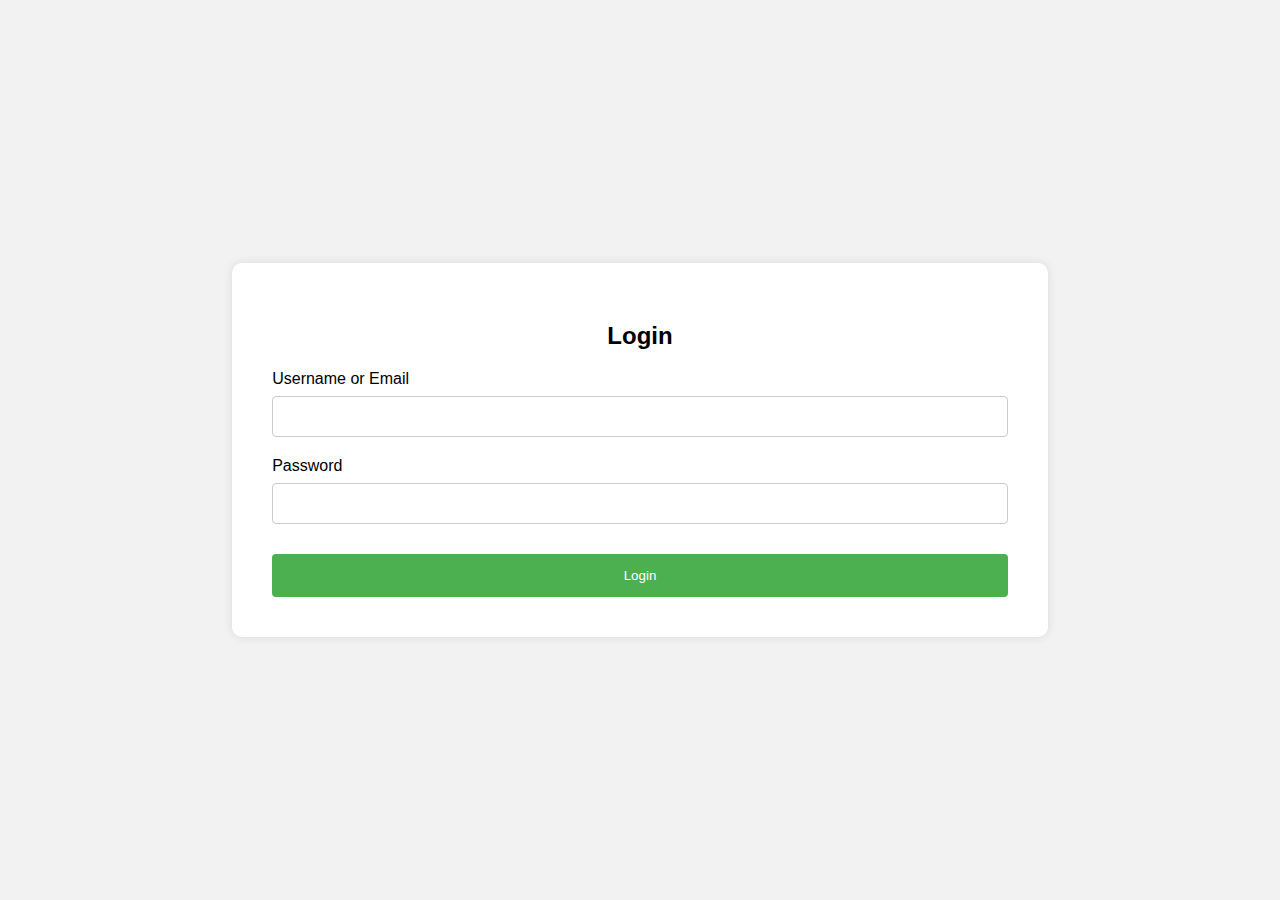
<file: src/main/resources/templates/index.html>
<!DOCTYPE html>
<html lang="en">
<head>
    <meta charset="UTF-8">
    <title>Login Page</title>
    <style>
        body {
            font-family: Arial, sans-serif;
            background-color: #f2f2f2;
            display: flex;
            justify-content: center;
            align-items: center;
            height: 100vh;
            margin: 0;
        }
        .login-container {
            background-color: white;
            padding: 40px;
            border-radius: 10px;
            box-shadow: 0 0 10px rgba(0, 0, 0, 0.1);
        }
        h2 {
            margin-bottom: 20px;
            text-align: center;
        }
        input[type="text"],
        input[type="password"] {
            width: 100%;
            padding: 12px 20px;
            margin: 8px 0 20px 0;
            display: inline-block;
            border: 1px solid #ccc;
            border-radius: 4px;
            box-sizing: border-box;
        }
        button {
            width: 100%;
            background-color: #4CAF50;
            color: white;
            padding: 14px 20px;
            margin-top: 10px;
            border: none;
            border-radius: 4px;
            cursor: pointer;
        }
        button:hover {
            background-color: #45a049;
        }
    </style>
</head>
<body>
<div class="login-container">
    <h2>Login</h2>
    <form action="/login" method="POST">
        <label for="username">Username or Email</label>
        <input type="text" id="username" name="username" required>

        <label for="password">Password</label>
        <input type="password" id="password" name="password" required>

        <button type="submit">Login</button>
    </form>
</div>
</body>
</html>
</file>
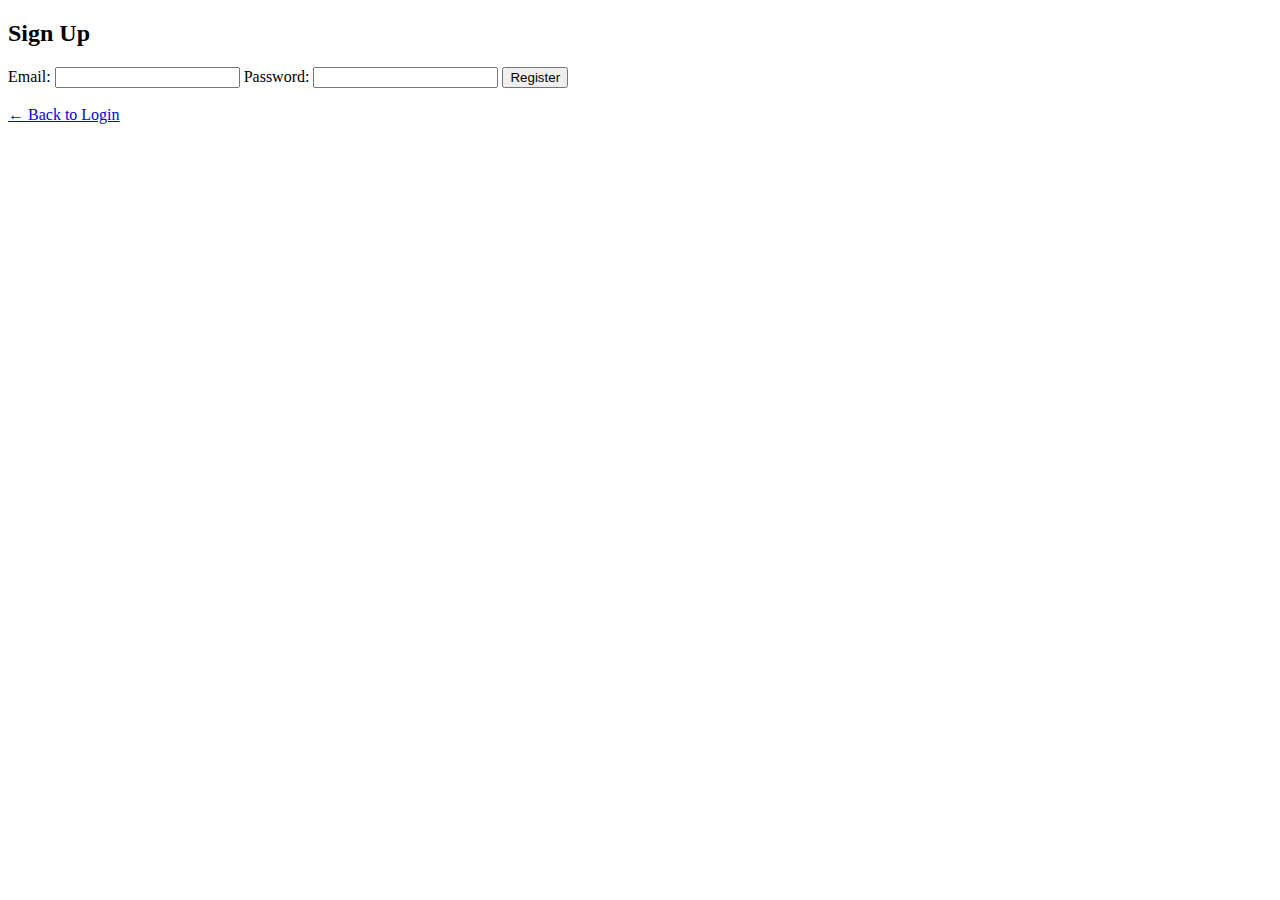
<file: src/main/resources/templates/signup.html>
<!DOCTYPE html>
<html lang="en" xmlns:th="http://www.thymeleaf.org">
<head>
  <meta charset="UTF-8">
  <title>Sign Up</title>
  <link rel="stylesheet" th:href="@{/css/admin.css}" />
</head>
<body>
<div class="form-container">
  <h2>Sign Up</h2>

  <!-- Display error messages if any -->
  <div th:if="${error}" style="color: red; margin-bottom: 10px;">
    <p th:text="${error}"></p>
  </div>

  <!-- Display success messages if any -->
  <div th:if="${success}" style="color: green; margin-bottom: 10px;">
    <p th:text="${success}"></p>
  </div>

  <form th:action="@{/signup}" th:object="${user}" method="post">
    <label for="email">Email:</label>
    <input type="email" id="email" th:field="*{email}" required />

    <label for="password">Password:</label>
    <input type="password" id="password" th:field="*{password}" required />

    <button type="submit">Register</button>
  </form>

  <br>
  <a href="/login">← Back to Login</a>
</div>
</body>
</html>
</file>
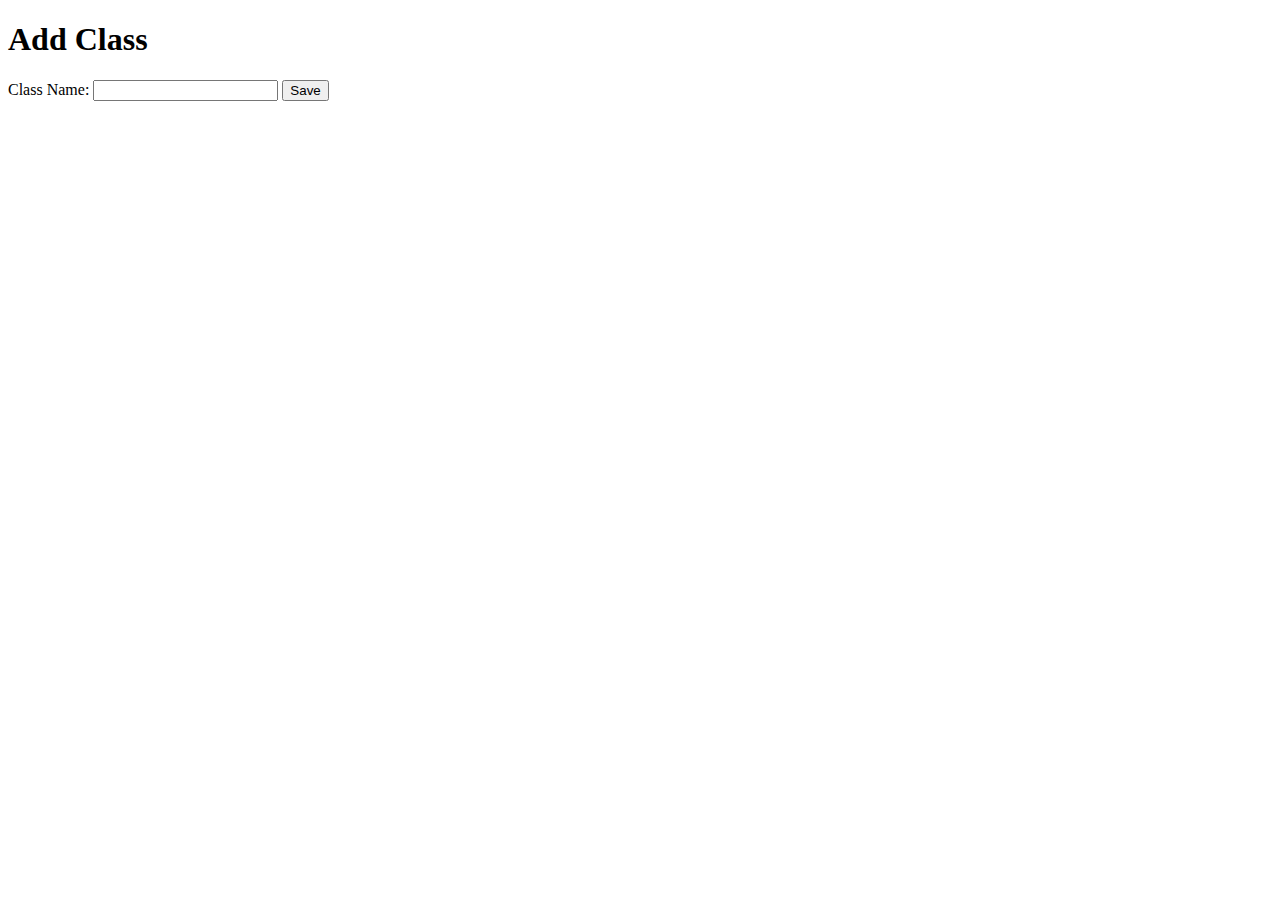
<file: src/main/resources/templates/admin/add_class.html>
<!DOCTYPE html>
<html xmlns:th="http://www.thymeleaf.org">
<head>
  <meta charset="UTF-8">
  <title>Add Class</title>
  <link rel="stylesheet" th:href="@{/css/admin.css}">
</head>
<body>
<div class="form-container">
  <h1>Add Class</h1>

  <!-- Error Message -->
  <p th:if="${errorMessage}" style="color:red;" th:text="${errorMessage}"></p>

  <form th:action="@{/admin/add-class}" th:object="${classEntity}" method="post">
    <label for="name">Class Name:</label>
    <input type="text" id="name" th:field="*{name}" required />
    <button type="submit">Save</button>
  </form>
</div>
</body>
</html>
</file>
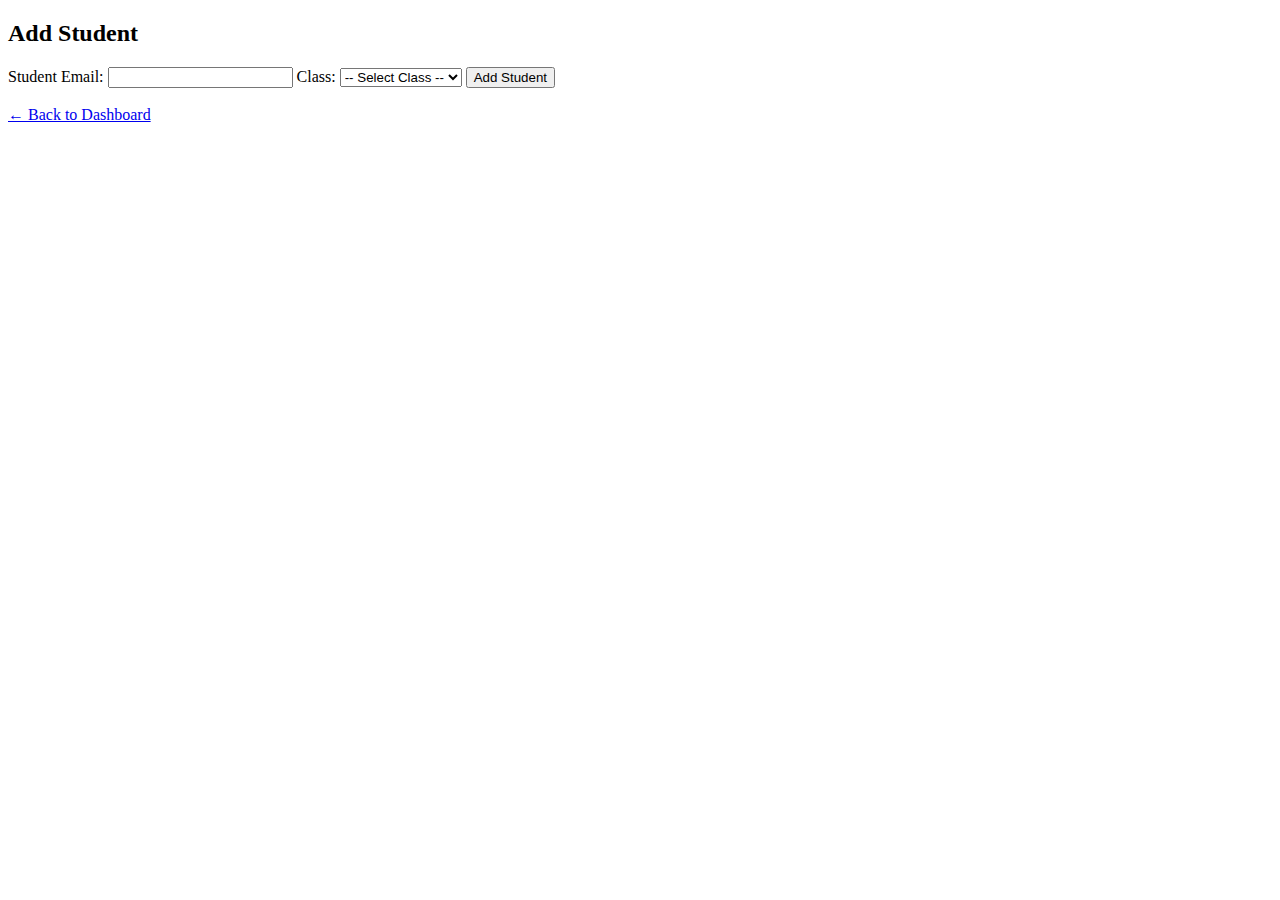
<file: src/main/resources/templates/admin/add_student.html>
<!DOCTYPE html>
<html lang="en" xmlns:th="http://www.thymeleaf.org">
<head>
  <meta charset="UTF-8">
  <title>Add Student</title>
  <link rel="stylesheet" th:href="@{/css/admin.css}">
</head>
<body>
<div class="form-container">
  <h2>Add Student</h2>

  <form method="post" th:action="@{/admin/add-student}">
    <label for="email">Student Email:</label>
    <input type="email" id="email" name="email" required />

    <label for="classId">Class:</label>
    <select id="classId" name="classId" required>
      <option value="">-- Select Class --</option>
      <th:block th:each="cls : ${classes}">
        <option th:value="${cls.id}" th:text="${cls.name}"></option>
      </th:block>
    </select>

    <button type="submit">Add Student</button>
  </form>

  <br>
  <a href="/admin/dashboard">← Back to Dashboard</a>
</div>
</body>
</html>
</file>
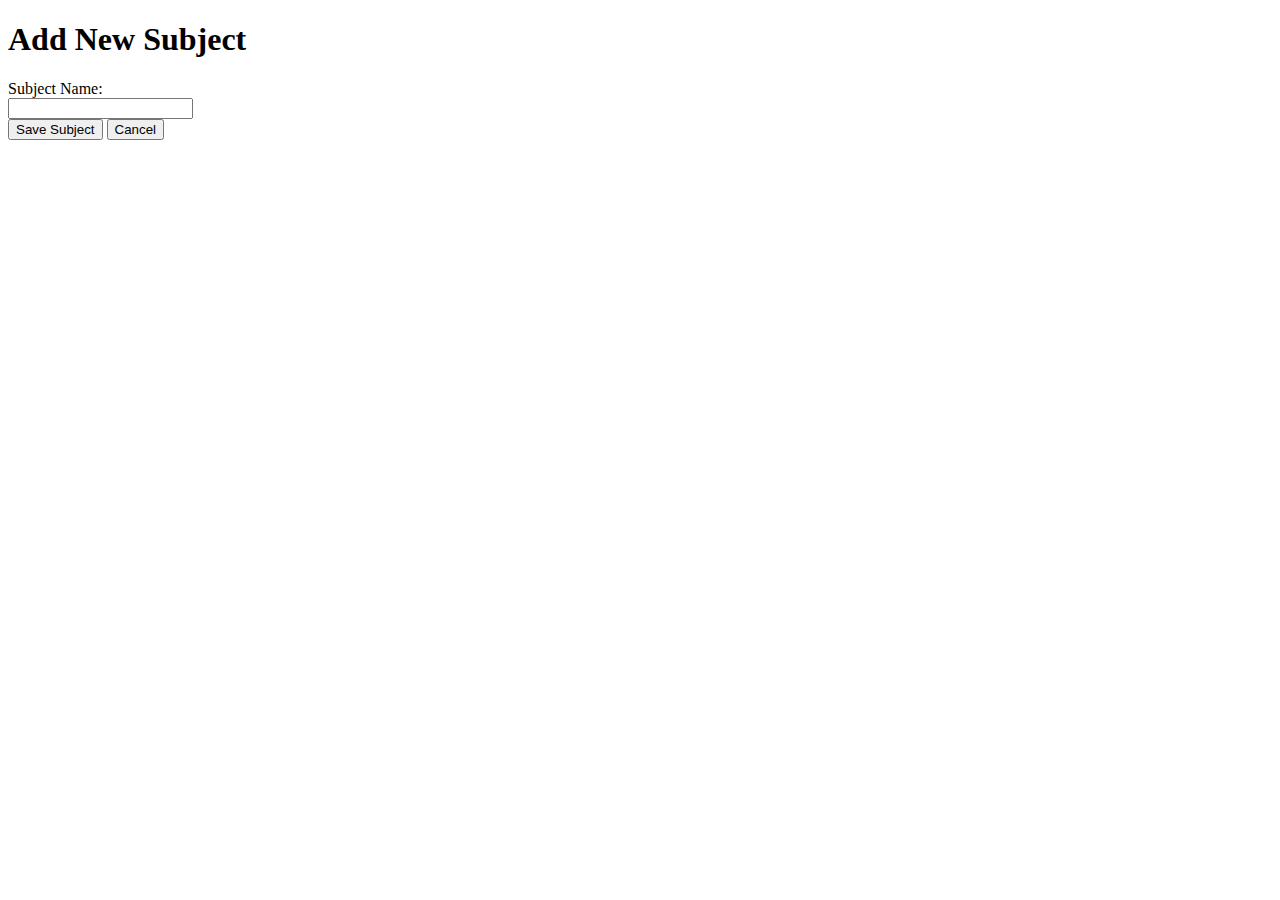
<file: src/main/resources/templates/admin/add_subject.html>
<!DOCTYPE html>
<html lang="en" xmlns:th="http://www.thymeleaf.org">
<head>
  <meta charset="UTF-8">
  <title>Add Subject</title>
  <link rel="stylesheet" th:href="@{/css/admin.css}">
</head>
<body>
<div class="dashboard">
  <h1>Add New Subject</h1>

  <!-- Optional: show success or error messages -->
  <div th:if="${successMessage}" style="color: green;">
    <p th:text="${successMessage}"></p>
  </div>
  <div th:if="${errorMessage}" style="color: red;">
    <p th:text="${errorMessage}"></p>
  </div>

  <form th:action="@{/admin/add-subject}" th:object="${subject}" method="post">
    <div class="section">
      <label for="name">Subject Name:</label><br>
      <input type="text" th:field="*{name}" id="name" required>
    </div>

    <div class="section">
      <button type="submit">Save Subject</button>
      <button type="button" onclick="window.location.href='/admin/dashboard'">Cancel</button>
    </div>
  </form>
</div>
</body>
</html>
</file>
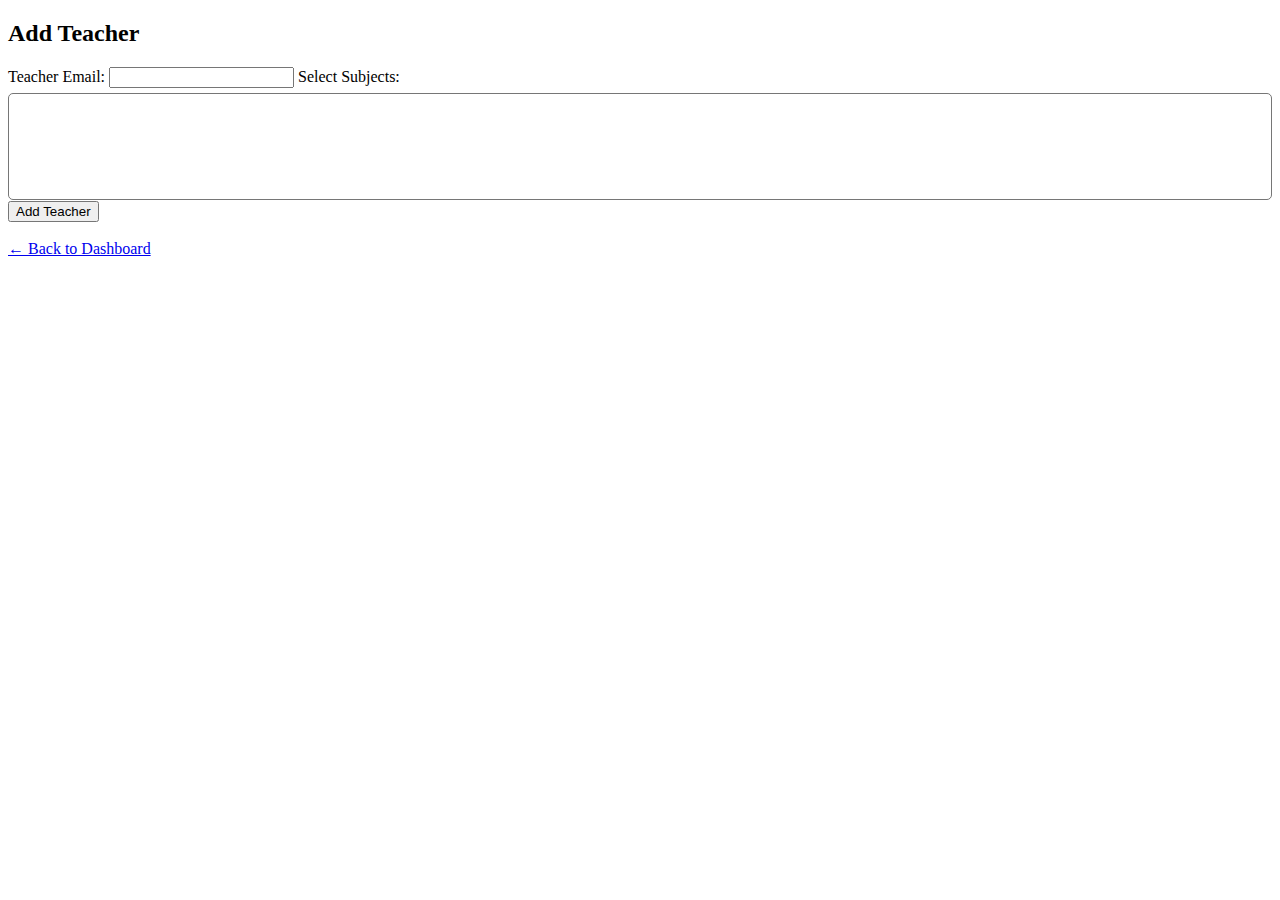
<file: src/main/resources/templates/admin/add_teacher.html>
<!DOCTYPE html>
<html xmlns:th="http://www.thymeleaf.org">
<head>
  <meta charset="UTF-8">
  <title>Add Teacher</title>
  <link rel="stylesheet" th:href="@{/css/admin.css}" />
</head>
<body>
<div class="form-container">
  <h2>Add Teacher</h2>

  <!-- Success/Error Messages -->
  <div th:if="${successMessage}" style="color: green; margin-bottom: 10px;">
    <p th:text="${successMessage}"></p>
  </div>
  <div th:if="${errorMessage}" style="color: red; margin-bottom: 10px;">
    <p th:text="${errorMessage}"></p>
  </div>

  <form th:action="@{/admin/add-teacher}" th:object="${user}" method="post">
    <!-- Email Field -->
    <label for="email">Teacher Email:</label>
    <input type="email" id="email" th:field="*{email}" required />

    <!-- Subjects Dropdown -->
    <label for="selectedSubjects">Select Subjects:</label>
    <select id="selectedSubjects" name="selectedSubjects" multiple size="5" style="width: 100%; padding: 10px; margin-top: 5px; border-radius: 5px;">
      <option th:each="subject : ${subjects}"
              th:value="${subject.id}"
              th:text="${subject.name}">
      </option>
    </select>

    <!-- Submit -->
    <button type="submit">Add Teacher</button>
  </form>

  <br>
  <a href="/admin/dashboard">← Back to Dashboard</a>
</div>
</body>
</html>
</file>
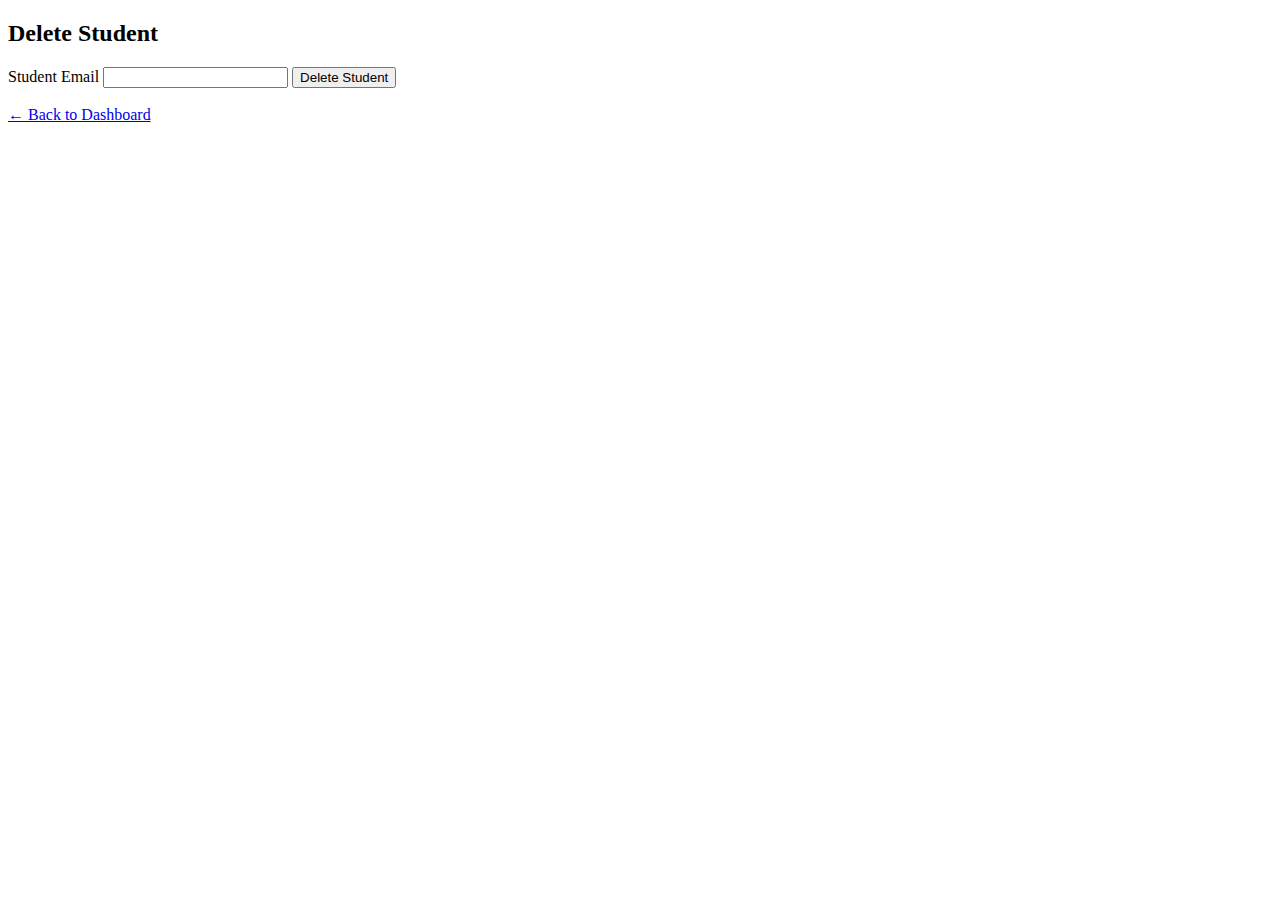
<file: src/main/resources/templates/admin/delete_student.html>
<!DOCTYPE html>
<html xmlns:th="http://www.thymeleaf.org">
<head>
    <meta charset="UTF-8">
    <title>Delete Student</title>
    <link rel="stylesheet" th:href="@{/css/admin.css}" />
</head>
<body>
<div class="form-container">
    <h2>Delete Student</h2>

    <!-- Success or error messages -->
    <div th:if="${success}" style="color:green;" th:text="${success}"></div>
    <div th:if="${error}" style="color:red;" th:text="${error}"></div>

    <form th:action="@{/admin/delete-student}" method="post">
        <label for="email">Student Email</label>
        <input type="email" id="email" name="email" required>

        <button type="submit">Delete Student</button>
    </form>

    <br>
    <a href="/admin/dashboard">← Back to Dashboard</a>
</div>
</body>
</html>
</file>
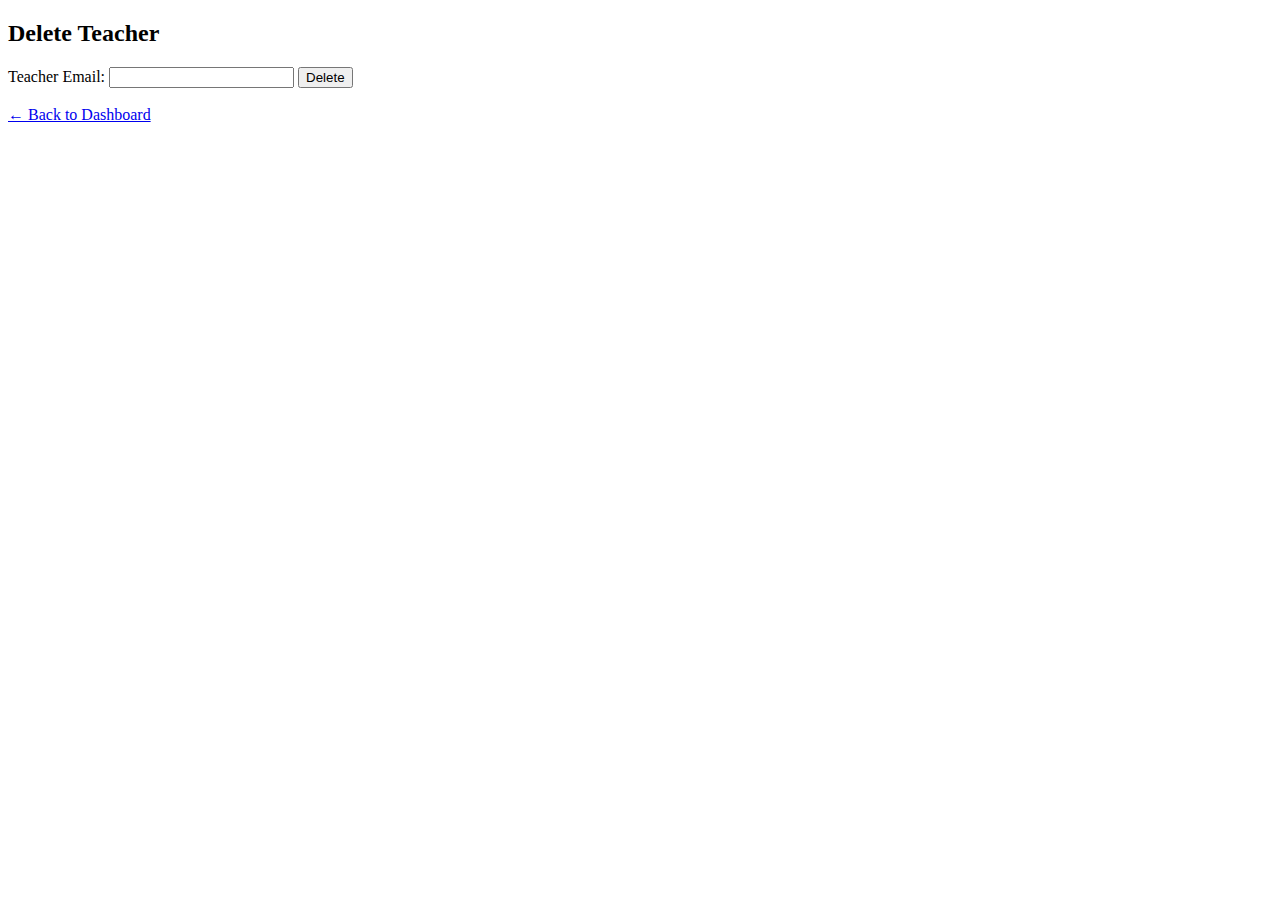
<file: src/main/resources/templates/admin/delete_teacher.html>
<!DOCTYPE html>
<html lang="en" xmlns:th="http://www.thymeleaf.org">
<head>
  <meta charset="UTF-8">
  <title>Delete Teacher</title>
  <link rel="stylesheet" th:href="@{/css/admin.css}" />
</head>
<body>
<div class="form-container">
  <h2>Delete Teacher</h2>

  <!-- Error Message -->
  <div th:if="${error}" style="color: red;">
    <p th:text="${error}"></p>
  </div>

  <!-- Success Message -->
  <div th:if="${success}" style="color: green;">
    <p th:text="${success}"></p>
  </div>

  <form th:action="@{/admin/delete-teacher}" method="post">
    <label for="email">Teacher Email:</label>
    <input type="email" id="email" name="email" required />

    <button type="submit">Delete</button>
  </form>

  <br>
  <a href="/admin/dashboard">← Back to Dashboard</a>
</div>
</body>
</html>
</file>
